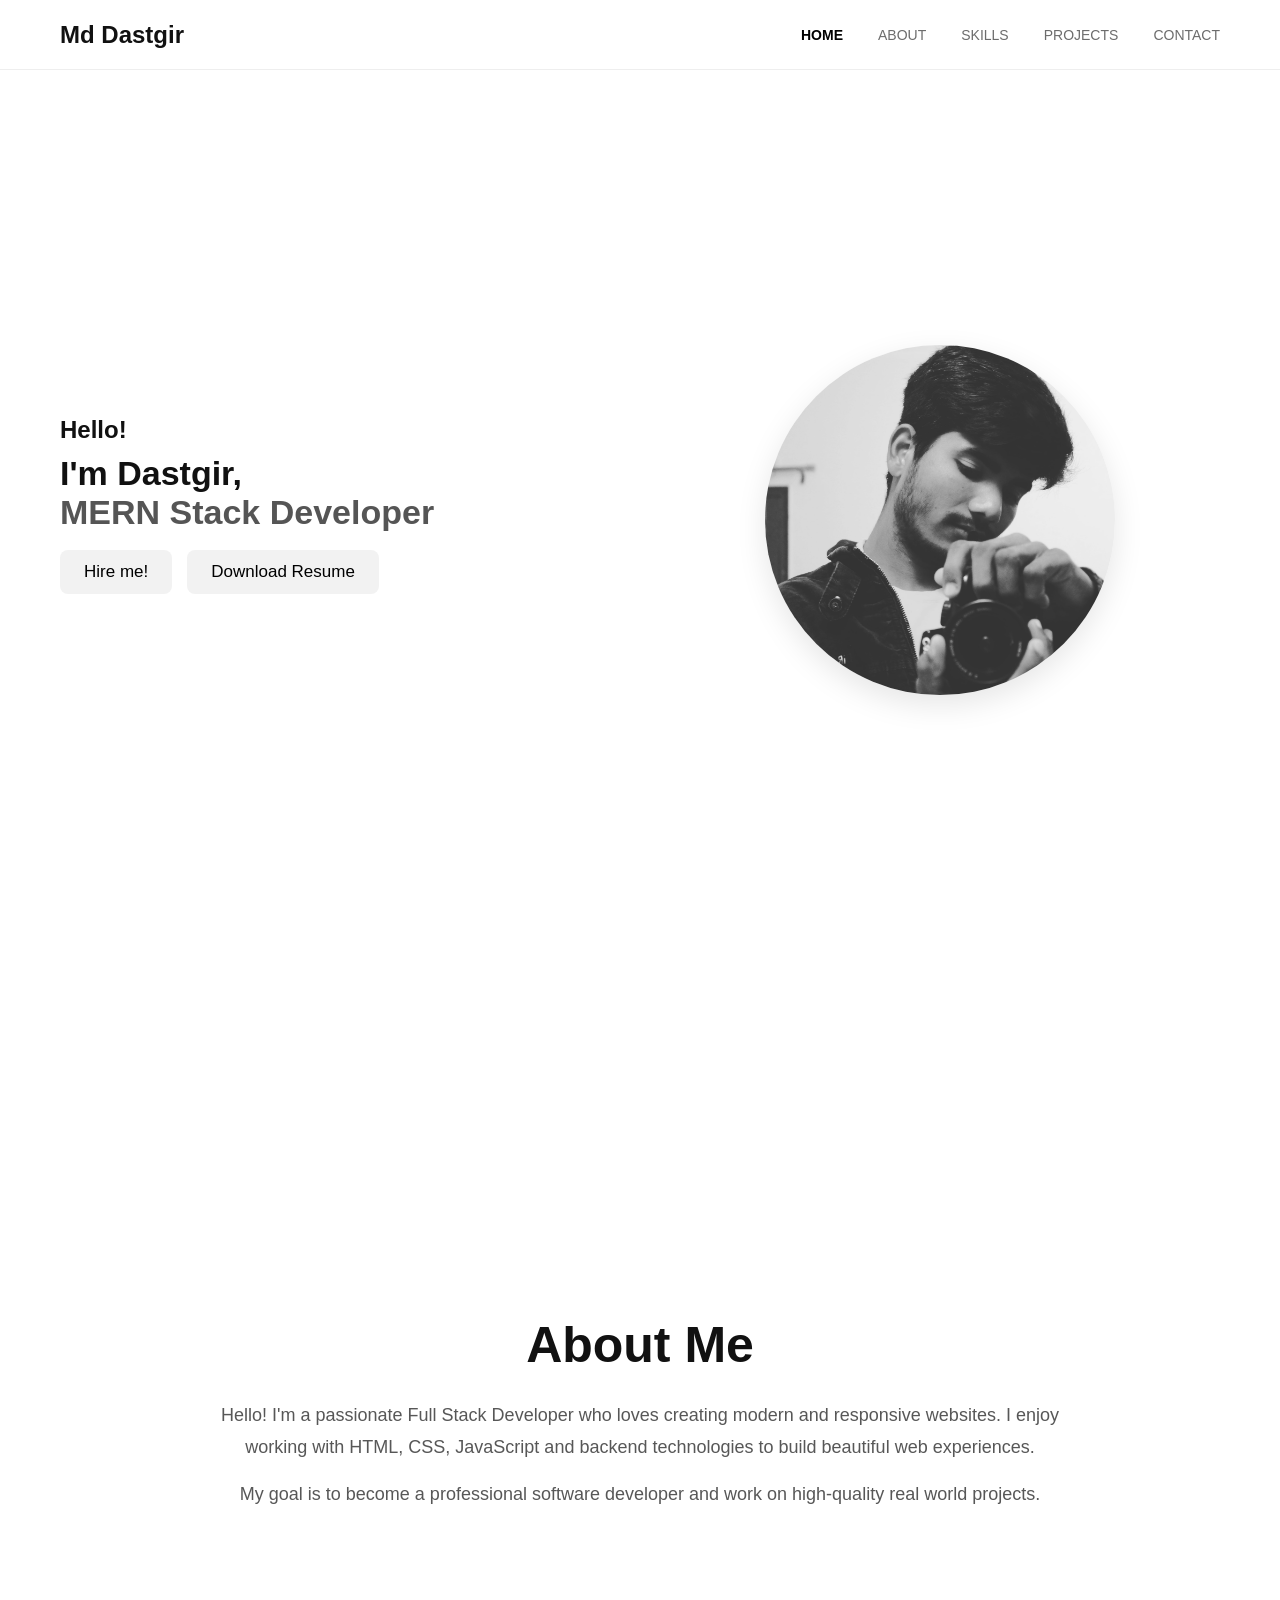
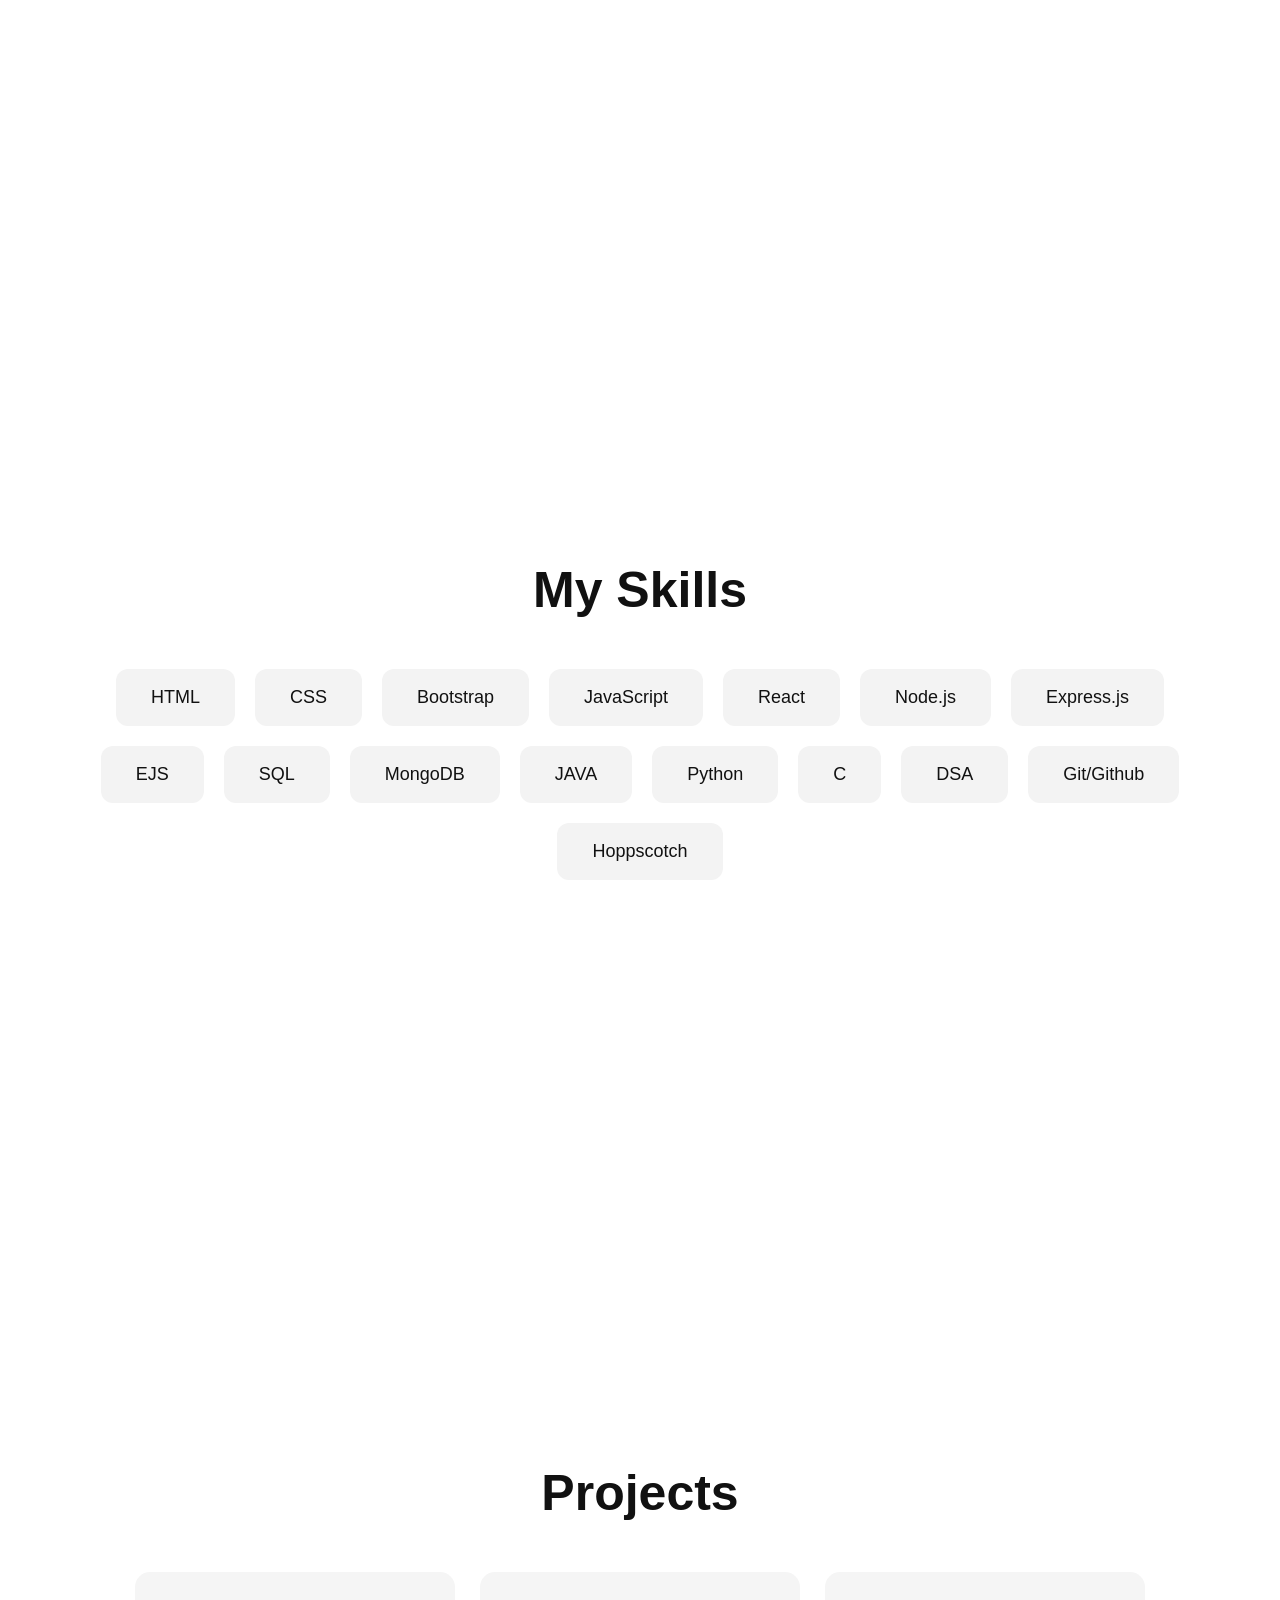
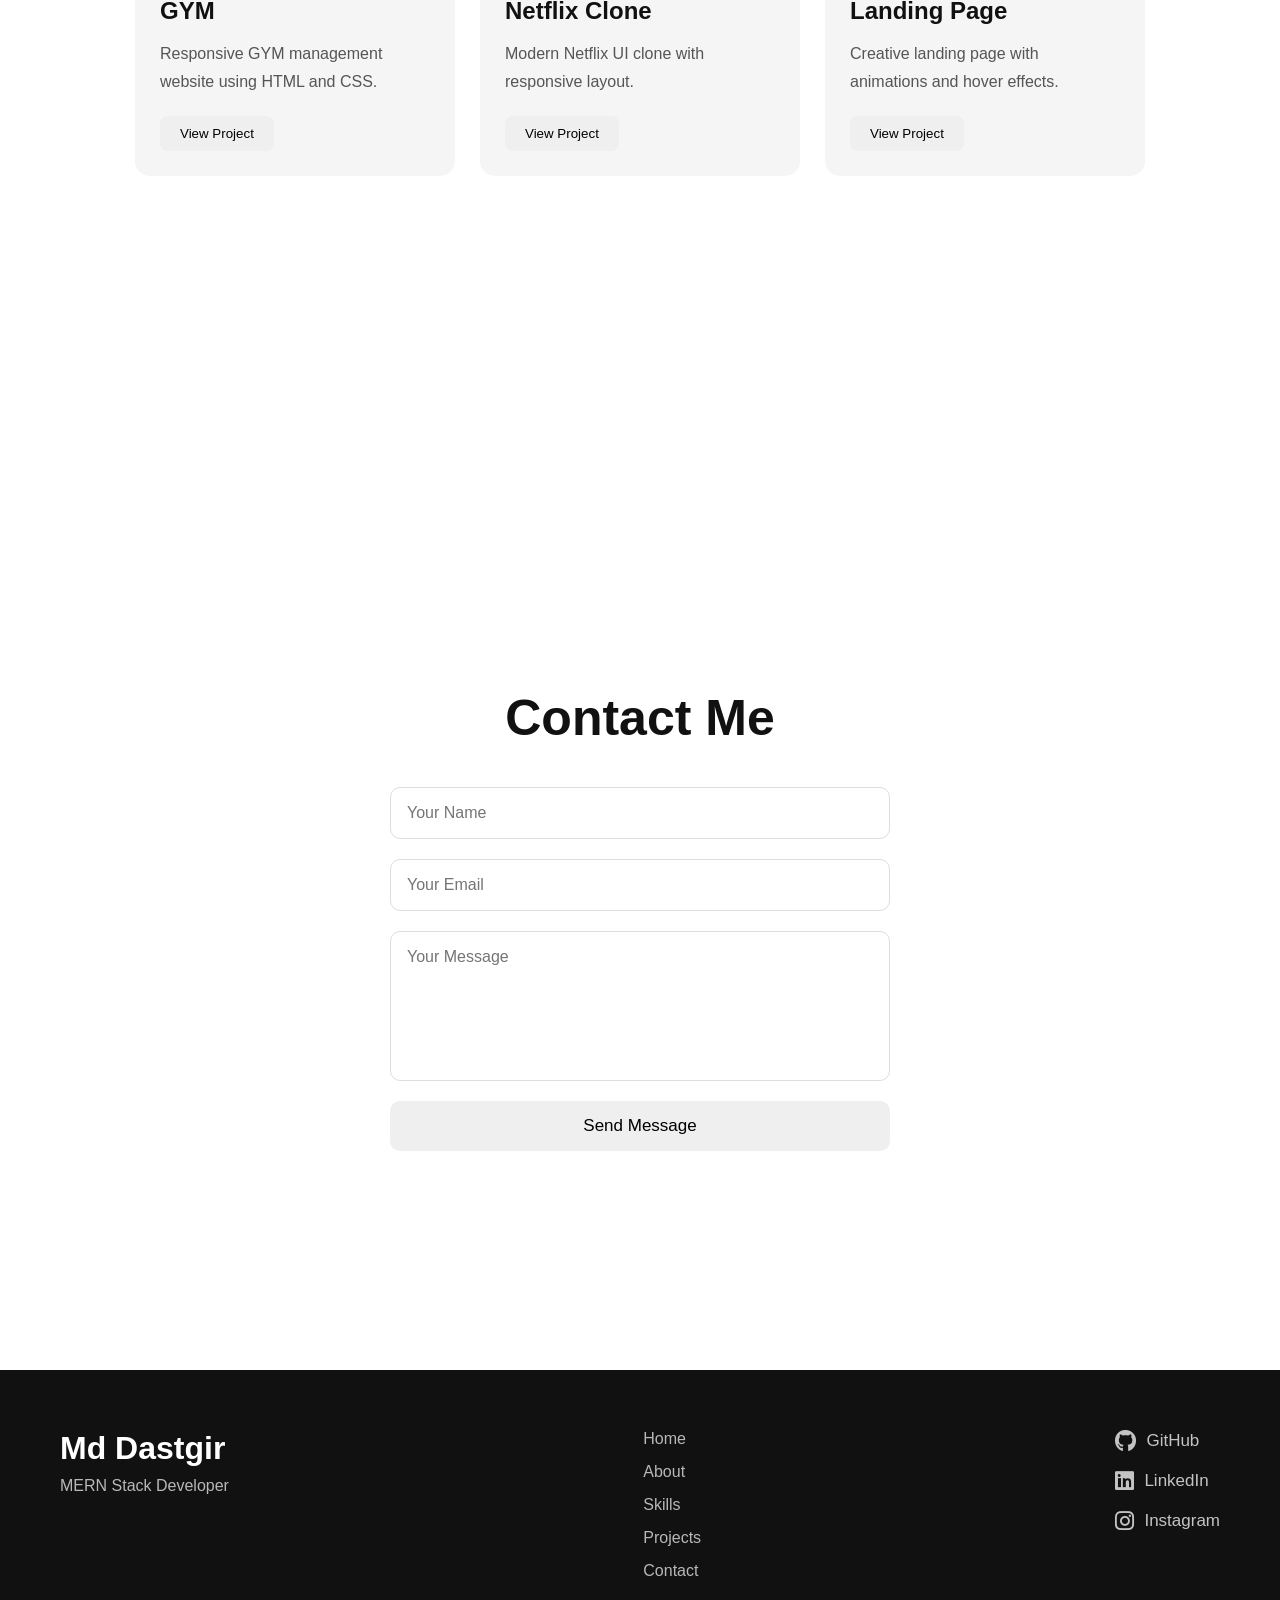
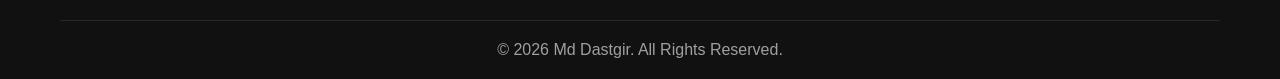
<file: Portfolio/index.html>
<!DOCTYPE html>
<html lang="en">
<head>
    <meta charset="UTF-8">
    <meta name="viewport" content="width=device-width, initial-scale=1.0">
    <title>my-portfolio</title>
    <link rel="stylesheet" href="https://cdnjs.cloudflare.com/ajax/libs/font-awesome/6.5.1/css/all.min.css">
    <link rel="stylesheet" href="style.css">
</head>
<body>
    <!-- Header Section -->
    <header>
        <div><h2>Md Dastgir</h2></div>
        <nav>
            <a href="#home" id="active">HOME</a>
            <a href="#about">ABOUT</a>
            <a href="#skills">SKILLS</a>
            <a href="#projects">PROJECTS</a> 
            <a href="#contact">CONTACT</a>
        </nav>
    </header>

    <!-- Home Section -->
     <section id="home">
        <div style="width: 50%;">
            <div class="content">
                <h2 style="margin-bottom: 10px;">Hello!</h2>
                <h1>I'm Dastgir, <br> <span>MERN Stack Developer</span></h1>
                <!-- <p>
                    Passionate full stack developer focused on creating modern,
                    responsive and user-friendly websites using MERN technologies.
                    I love building creative and real-world web applications.
                </p> -->
            </div>
            <div class="ctabtn">
                <button>Hire me!</button>
                <button>Download Resume</button>
            </div>
        </div>
        <div style="width: 50%;" class="image">
            <img src="my_image.jpg" alt="">
        </div>
     </section>


     <!-- About Section -->
    <section id="about">

        <div class="about-content">
            <h1>About Me</h1>

            <p>
                Hello! I'm a passionate Full Stack Developer who loves creating
                modern and responsive websites. I enjoy working with HTML, CSS,
                JavaScript and backend technologies to build beautiful web
                experiences.
            </p>

            <p>
                My goal is to become a professional software developer and work on
                high-quality real world projects.
            </p>
        </div>

    </section>


    <!-- Skills Section -->
    <section id="skills">

        <div class="skills-content">
            <h1>My Skills</h1>

            <div class="skill-box">

                <div class="skill-card">HTML</div>
                <div class="skill-card">CSS</div>
                <div class="skill-card">Bootstrap</div>
                <div class="skill-card">JavaScript</div>
                <div class="skill-card">React</div>
                <div class="skill-card">Node.js</div>
                <div class="skill-card">Express.js</div>
                <div class="skill-card">EJS</div>
                <div class="skill-card">SQL</div>
                <div class="skill-card">MongoDB</div>
                <div class="skill-card">JAVA</div>
                <div class="skill-card">Python</div>
                <div class="skill-card">C</div>
                <div class="skill-card">DSA</div>
                <div class="skill-card">Git/Github</div>
                <div class="skill-card">Hoppscotch</div>

            </div>
        </div>

    </section>


    <!-- Projects Section -->
    <section id="projects">

        <div class="projects-content">

            <h1>Projects</h1>

            <div class="project-container">

                <div class="project-card">
                    <h2>GYM</h2>

                    <p>
                        Responsive GYM management website using HTML and CSS.
                    </p>

                    <a href="https://gym-website-page.netlify.app/"><button>View Project</button></a>
                </div>

                <div class="project-card">
                    <h2>Netflix Clone</h2>

                    <p>
                        Modern Netflix UI clone with responsive layout.
                    </p>

                    <button>View Project</button>
                </div>

                <div class="project-card">
                    <h2>Landing Page</h2>

                    <p>
                        Creative landing page with animations and hover effects.
                    </p>

                    <button>View Project</button>
                </div>

            </div>

        </div>

    </section>


    <!-- Contact Section -->
    <section id="contact">

        <div class="contact-content">

            <h1>Contact Me</h1>

            <form>

                <input type="text" placeholder="Your Name">

                <input type="email" placeholder="Your Email">

                <textarea placeholder="Your Message"></textarea>

                <button type="submit">Send Message</button>

            </form>

        </div>

    </section>


    <!-- Footer Section -->
    <footer>

        <div class="footer-content">

            <div class="footer-logo">
                <h2>Md Dastgir</h2>
                <p>MERN Stack Developer</p>
            </div>

            <div class="footer-links">
                <a href="#home">Home</a>
                <a href="#about">About</a>
                <a href="#skills">Skills</a>
                <a href="#projects">Projects</a>
                <a href="#contact">Contact</a>
            </div>

            <div class="footer-social">

                <a href="https://github.com/md-dastgir" target="_blank">
                    <i class="fa-brands fa-github"></i> GitHub
                </a>

                <a href="https://www.linkedin.com/in/md-dastgir" target="_blank">
                    <i class="fa-brands fa-linkedin"></i> LinkedIn
                </a>

                <a href="https://www.instagram.com/itsme_atif89?igsh=MXRnMnp3eXRrcmNwdQ%3D%3D&utm_source=qr" target="_blank">
                    <i class="fa-brands fa-instagram"></i> Instagram
                </a>

            </div>

        </div>

        <div class="footer-bottom">
            <p>© 2026 Md Dastgir. All Rights Reserved.</p>
        </div>

    </footer>
</body>
</html>
</file>
<file: Portfolio/style.css>
/* =========================
   Global Styling
========================= */

*{
    margin: 0;
    padding: 0;
    box-sizing: border-box;
    font-family: 'Segoe UI', Tahoma, Geneva, Verdana, sans-serif;
}

html{
    scroll-behavior: smooth;
}

body{
    background: #ffffff;
    color: #111;
}


/* =========================
   Header
========================= */

header{
    width: 100%;
    height: 70px;

    display: flex;
    justify-content: space-between;
    align-items: center;

    padding: 0px 60px;

    position: sticky;
    top: 0;

    background: rgba(255,255,255,0.55);
    backdrop-filter: blur(10px);

    border-bottom: 1px solid #eee;

    z-index: 1000;
}

.logo h1{
    font-size: 28px;
    cursor: pointer;
}

header nav{
    display: flex;
    gap: 35px;
}

nav a{
    text-decoration: none;
    color: rgba(45,45,45,0.7);

    font-size: 14px;

    transition:
        color 0.3s ease,
        transform 0.3s ease;
}

nav a#active{
    color: black;
    font-weight: 600;
}

nav a:hover{
    color: black;
    transform: scale(1.05);
}


/* =========================
   Common Section Styling
========================= */

section{
    min-height: 100vh;
    padding: 90px 60px;
}


/* =========================
   Home Section
========================= */

#home{
    display: flex;
    justify-content: space-between;
    align-items: center;

    gap: 40px;
}

.content{
    width: 50%;
    margin-top: 50px;
}

/* Name + Profession */

.content h1{
    font-size: 34px;
    font-weight: 700;
    white-space: nowrap;
    margin-bottom: 18px;
}

/* MERN Stack Developer Color */
.content span{
    color: #555;
}

/* Paragraph */

.content p{
    width: 150%;

    font-size: 16px;
    line-height: 24px;

    color: rgba(45,45,45,0.8);

    margin-bottom: 30px;
}


/* Buttons */

.ctabtn{
    display: flex;
    gap: 15px;
    margin-bottom: 80px;
}

.ctabtn button{
    padding: 12px 24px;

    border: none;
    border-radius: 8px;

    font-size: 17px;
    cursor: pointer;

    background: #f2f2f2;

    transition:
        background-color 0.3s ease,
        color 0.3s ease,
        transform 0.3s ease;
}

.ctabtn button:hover{
    background: black;
    color: white;

    transform: scale(1.05);
}


/* Hero Image */

.image{
    width: 50%;

    display: flex;
    justify-content: center;
    align-items: center;
}

.image img{
    width: 350px;
    height: 350px;

    object-fit: cover;

    border-radius: 50%;

    box-shadow: 0px 10px 30px rgba(0,0,0,0.1);

    transition: transform 0.4s ease;
}

.image img:hover{
    transform: scale(1.04);
}


/* =========================
   About Section
========================= */

#about{
    display: flex;
    justify-content: center;
    align-items: center;

    text-align: center;
}

.about-content{
    width: 75%;
}

.about-content h1{
    font-size: 50px;
    margin-bottom: 25px;
}

.about-content p{
    font-size: 18px;
    line-height: 32px;

    color: rgba(45,45,45,0.8);

    margin-bottom: 15px;
}


/* =========================
   Skills Section
========================= */

#skills{
    display: flex;
    justify-content: center;
    align-items: center;

    flex-direction: column;
}

.skills-content h1{
    font-size: 50px;
    margin-bottom: 50px;

    text-align: center;
}

.skill-box{
    display: flex;
    justify-content: center;
    flex-wrap: wrap;

    gap: 20px;
}

.skill-card{
    padding: 18px 35px;

    background: #f3f3f3;

    border-radius: 12px;

    font-size: 18px;

    cursor: pointer;

    transition: all 0.3s ease;
}

.skill-card:hover{
    background: black;
    color: white;

    transform: translateY(-5px);
}


/* =========================
   Projects Section
========================= */

#projects{
    display: flex;
    justify-content: center;
    align-items: center;

    flex-direction: column;
}

.projects-content h1{
    font-size: 50px;
    margin-bottom: 50px;

    text-align: center;
}

.project-container{
    display: flex;
    justify-content: center;
    flex-wrap: wrap;

    gap: 25px;
}

.project-card{
    width: 320px;

    padding: 25px;

    border-radius: 15px;

    background: #f5f5f5;

    transition: all 0.3s ease;
}

.project-card:hover{
    transform: translateY(-8px);

    box-shadow: 0px 10px 25px rgba(0,0,0,0.08);
}

.project-card h2{
    margin-bottom: 15px;
}

.project-card p{
    line-height: 28px;

    color: rgba(45,45,45,0.8);

    margin-bottom: 20px;
}

.project-card button{
    padding: 10px 20px;

    border: none;
    border-radius: 8px;

    cursor: pointer;

    transition: all 0.3s ease;
}

.project-card button:hover{
    background: black;
    color: white;
}


/* =========================
   Contact Section
========================= */

#contact{
    display: flex;
    justify-content: center;
    align-items: center;
}

.contact-content{
    width: 500px;
}

.contact-content h1{
    font-size: 50px;

    text-align: center;

    margin-bottom: 40px;
}

form{
    display: flex;
    flex-direction: column;

    gap: 20px;
}

form input,
form textarea{
    padding: 16px;

    border: 1px solid #ddd;
    border-radius: 10px;

    outline: none;

    font-size: 16px;

    transition: border 0.3s ease;
}

form input:focus,
form textarea:focus{
    border-color: black;
}

form textarea{
    resize: none;
    height: 150px;
}

form button{
    padding: 15px;

    border: none;
    border-radius: 10px;

    font-size: 17px;

    cursor: pointer;

    transition: all 0.3s ease;
}

form button:hover{
    background: black;
    color: white;
}


/* =========================
   Responsive Design
========================= */

@media(max-width: 900px){

    header{
        padding: 0px 20px;
    }

    section{
        padding: 80px 25px;
    }

    #home{
        flex-direction: column;
        justify-content: center;

        text-align: center;
    }

    .content{
        width: 100%;
    }

    .image{
        width: 100%;
    }

    .content h1{
        font-size: 45px;
    }

    .about-content{
        width: 100%;
    }

    .ctabtn{
        justify-content: center;
    }

    .contact-content{
        width: 100%;
    }
}

/* =========================
   Footer Section
========================= */

footer{
    width: 100%;

    background: #111;
    color: white;

    padding: 60px 60px 20px;
}


/* Footer Main Content */

.footer-content{
    display: flex;
    justify-content: space-between;
    align-items: flex-start;

    flex-wrap: wrap;

    gap: 40px;

    margin-bottom: 40px;
}


/* Logo */

.footer-logo h2{
    font-size: 32px;
    margin-bottom: 10px;
}

.footer-logo p{
    color: rgba(255,255,255,0.7);
}


/* Footer Links */

.footer-links{
    display: flex;
    flex-direction: column;

    gap: 15px;
}

.footer-links a{
    text-decoration: none;
    color: rgba(255,255,255,0.7);

    transition: all 0.3s ease;
}

.footer-links a:hover{
    color: white;
    transform: translateX(5px);
}


/* Social Links */

.footer-social{
    display: flex;
    flex-direction: column;
    gap: 18px;
}

.footer-social a{
    text-decoration: none;
    color: rgba(255,255,255,0.75);

    font-size: 17px;

    display: flex;
    align-items: center;
    gap: 10px;

    transition: all 0.3s ease;
}

.footer-social a i{
    font-size: 22px;
}

.footer-social a:hover{
    color: white;
    transform: translateX(6px);
}


/* Bottom */

.footer-bottom{
    border-top: 1px solid rgba(255,255,255,0.1);

    padding-top: 20px;

    text-align: center;
}

.footer-bottom p{
    color: rgba(255,255,255,0.6);
}


/* Responsive */

@media(max-width: 768px){

    .footer-content{
        flex-direction: column;
    }

    footer{
        padding: 50px 25px 20px;
    }
}
</file>
